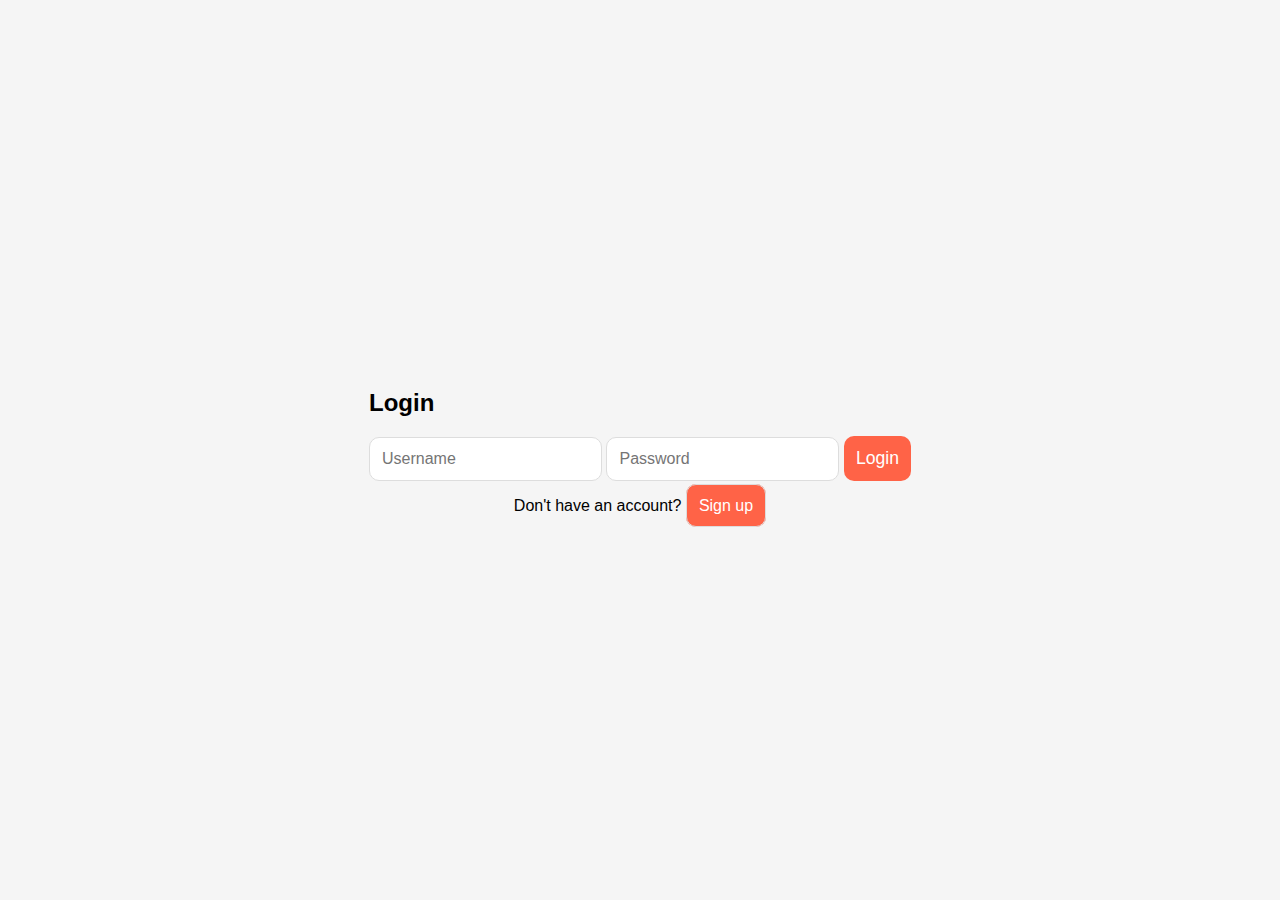
<file: login/login.html>
<!DOCTYPE html>
<html lang="en">
<head>
    <meta charset="UTF-8">
    <meta name="viewport" content="width=device-width, initial-scale=1.0">
    <title>Login</title>
    <link rel="stylesheet" href="../css/login.css">
    <script src="../js/auth.js" defer></script>
</head>
<body>
    <div class="auth-container">
        <h2>Login</h2>
        <input type="text" id="loginUsername" 
        style="
        padding: 12px;
        font-size: 1rem;
        border: 1px solid #ddd;
        border-radius: 10px;
        outline: none;
        "
        placeholder="Username" />
        <input type="password" id="loginPassword" placeholder="Password" />
        <button id="loginBtn">Login</button>
        <p>Don't have an account? <span id="showSignup" style="padding: 12px;font-size: 1rem;border: 1px solid #ddd;cursor:pointer;color: white;border-radius: 10px;outline: none;background-color: #FF6347;">Sign up</span></p>
    </div>

    <script>
        document.getElementById('showSignup').addEventListener('click', () => {
            window.location.href = 'signup.html';  // Navigate to signup page
        });
    </script>
</body>
</html>
</file>
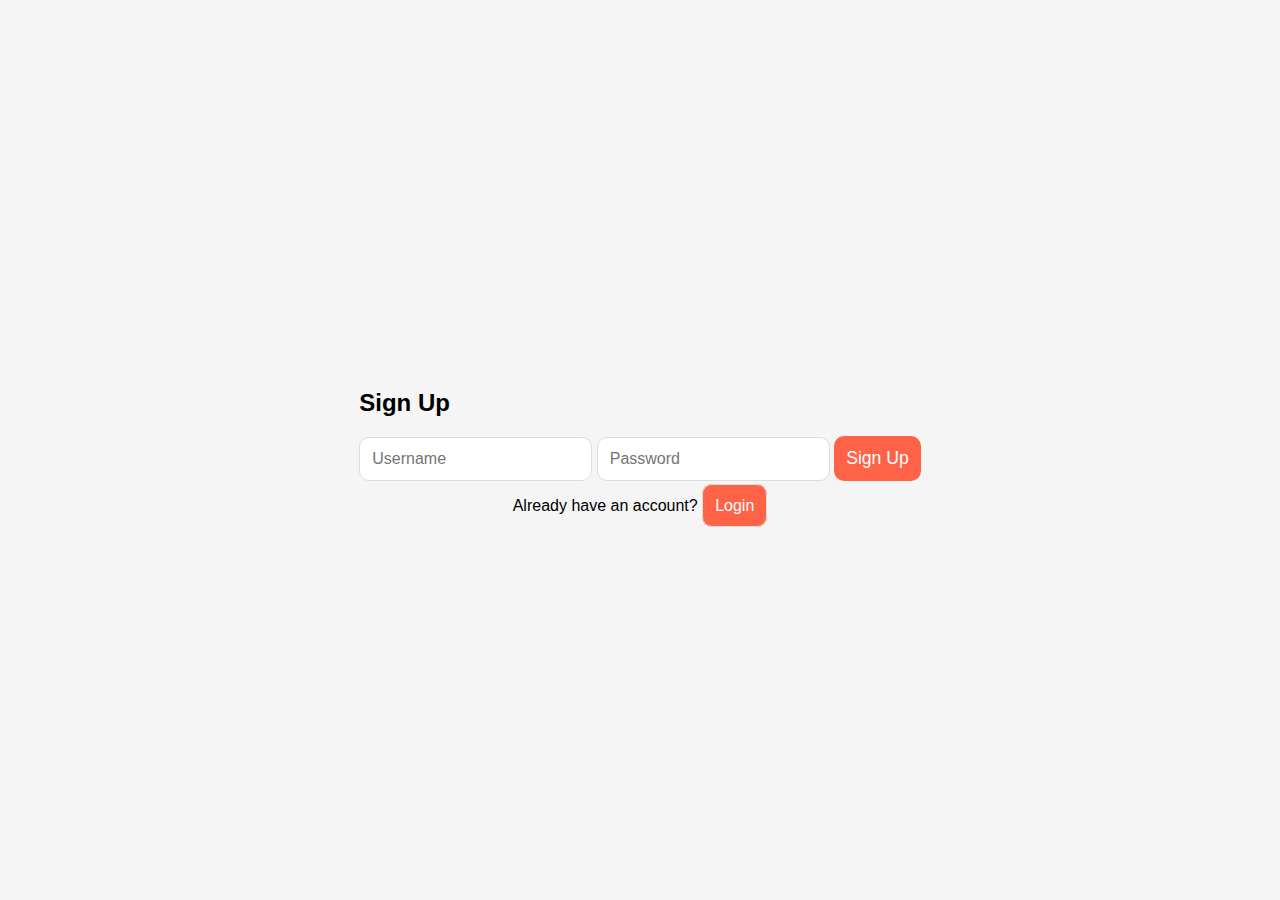
<file: login/signup.html>
<!DOCTYPE html>
<html lang="en">
<head>
    <meta charset="UTF-8">
    <meta name="viewport" content="width=device-width, initial-scale=1.0">
    <title>Signup</title>
    <link rel="stylesheet" href="../css/signup.css">
    <script src="../js/auth.js" defer></script>
</head>
<body>
    <div class="auth-container">
        <h2>Sign Up</h2>
        <input type="text" id="signupUsername" placeholder="Username" />
        <input type="password" id="signupPassword" placeholder="Password" />
        <button id="signupBtn">Sign Up</button>
        <p>Already have an account? <span id="showLogin" style="padding: 12px;font-size: 1rem;cursor:pointer;border: 1px solid #ddd;border-radius: 10px;color: white;outline: none;background-color: #FF6347;">Login</span></p>
    </div>

    <script>
        document.getElementById('showLogin').addEventListener('click', () => {
            window.location.href = 'login.html';  // Navigate to login page
        });
    </script>
</body>
</html>
</file>
<file: css/login.css>
/* login.css */

/* General Body Styling */
body {
    font-family: 'Arial', sans-serif;
    background-color: #f5f5f5;
    display: flex;
    justify-content: center;
    align-items: center;
    height: 100vh;
    margin: 0;
}

/* Header Styling */
header {
    text-align: center;
    margin-bottom: 30px;
}

header h1 {
    font-size: 3rem;
    color: #FF6347;
}

header p {
    font-size: 1.2rem;
    color: #444;
}

/* Login Container */
.login-container {
    background-color: #fff;
    border-radius: 10px;
    box-shadow: 0 6px 12px rgba(0, 0, 0, 0.1);
    width: 100%;
    max-width: 400px;
    padding: 30px;
}

/* Login Form */
.login-form {
    display: flex;
    flex-direction: column;
    gap: 15px;
}

input[type="email"], input[type="password"] {
    padding: 12px;
    font-size: 1rem;
    border: 1px solid #ddd;
    border-radius: 10px;
    outline: none;
}

input[type="email"]:focus, input[type="password"]:focus {
    border-color: #FF6347;
}

/* Login Button */
button {
    padding: 12px;
    background-color: #FF6347;
    color: white;
    border: none;
    border-radius: 10px;
    cursor: pointer;
    font-size: 1.1rem;
}

button:hover {
    background-color: #FF4500;
}

/* Paragraph (for linking to Signup page) */
p {
    text-align: center;
    font-size: 1rem;
}

p a {
    color: #FF6347;
    text-decoration: none;
}

p a:hover {
    text-decoration: underline;
}

/* Responsive Styles */
@media (max-width: 768px) {
    .login-container {
        padding: 20px;
        width: 90%;
    }
}
</file>
<file: css/signup.css>
/* signup.css */

/* General Body Styling */
body {
    font-family: 'Arial', sans-serif;
    background-color: #f5f5f5;
    display: flex;
    justify-content: center;
    align-items: center;
    height: 100vh;
    margin: 0;
}

/* Header Styling */
header {
    text-align: center;
    margin-bottom: 30px;
}

header h1 {
    font-size: 3rem;
    color: #FF6347;
}

header p {
    font-size: 1.2rem;
    color: #444;
}

/* Signup Container */
.signup-container {
    background-color: #fff;
    border-radius: 10px;
    box-shadow: 0 6px 12px rgba(0, 0, 0, 0.1);
    width: 100%;
    max-width: 400px;
    padding: 30px;
}

/* Signup Form */
.signup-form {
    display: flex;
    flex-direction: column;
    gap: 15px;
}

input[type="text"], input[type="email"], input[type="password"] {
    padding: 12px;
    font-size: 1rem;
    border: 1px solid #ddd;
    border-radius: 10px;
    outline: none;
}

input[type="text"]:focus, input[type="email"]:focus, input[type="password"]:focus {
    border-color: #FF6347;
}

/* Signup Button */
button {
    padding: 12px;
    background-color: #FF6347;
    color: white;
    border: none;
    border-radius: 10px;
    cursor:pointer;
    font-size: 1.1rem;
}

button:hover {
    background-color: #FF4500;
}

/* Paragraph (for linking to Login page) */
p {
    text-align: center;
    font-size: 1rem;
}

p a {
    color: #FF6347;
    text-decoration: none;
}

p a:hover {
    text-decoration: underline;
}

/* Responsive Styles */
@media (max-width: 768px) {
    .signup-container {
        padding: 20px;
        width: 90%;
    }
}
</file>
